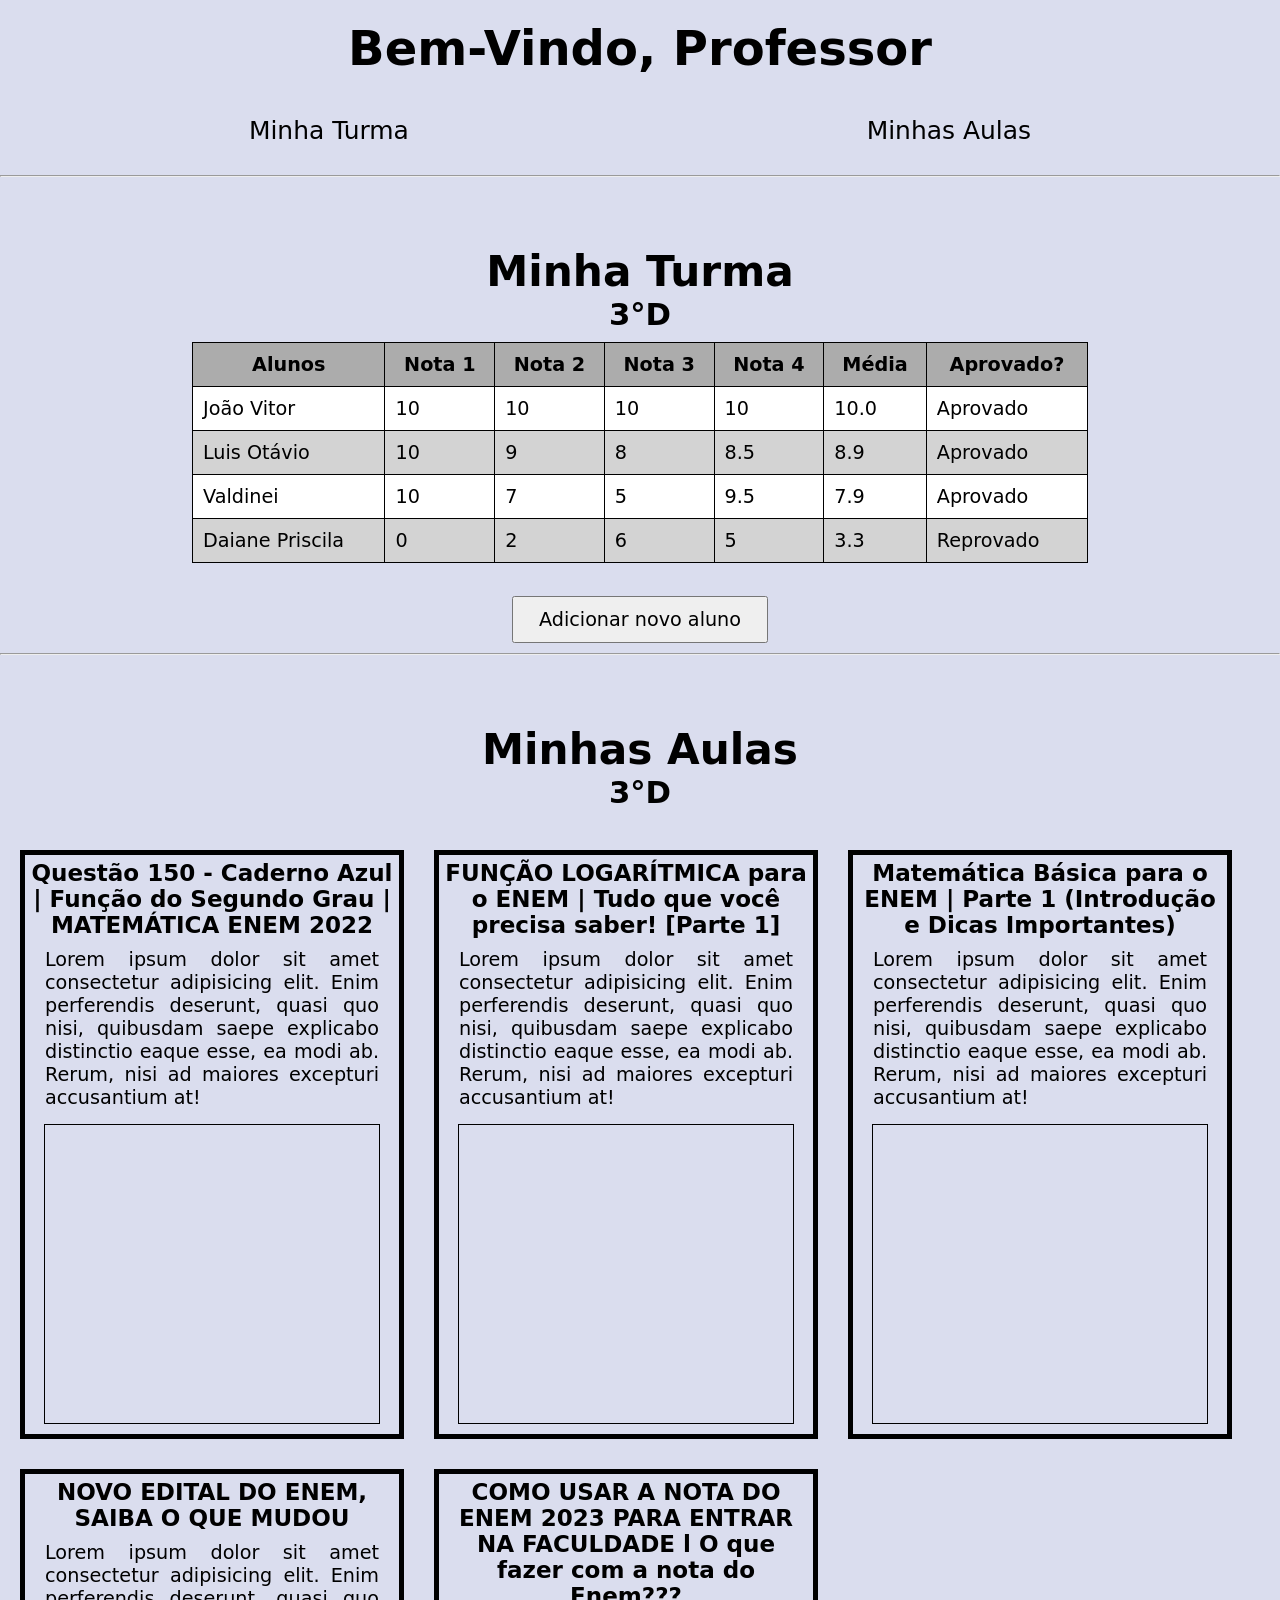
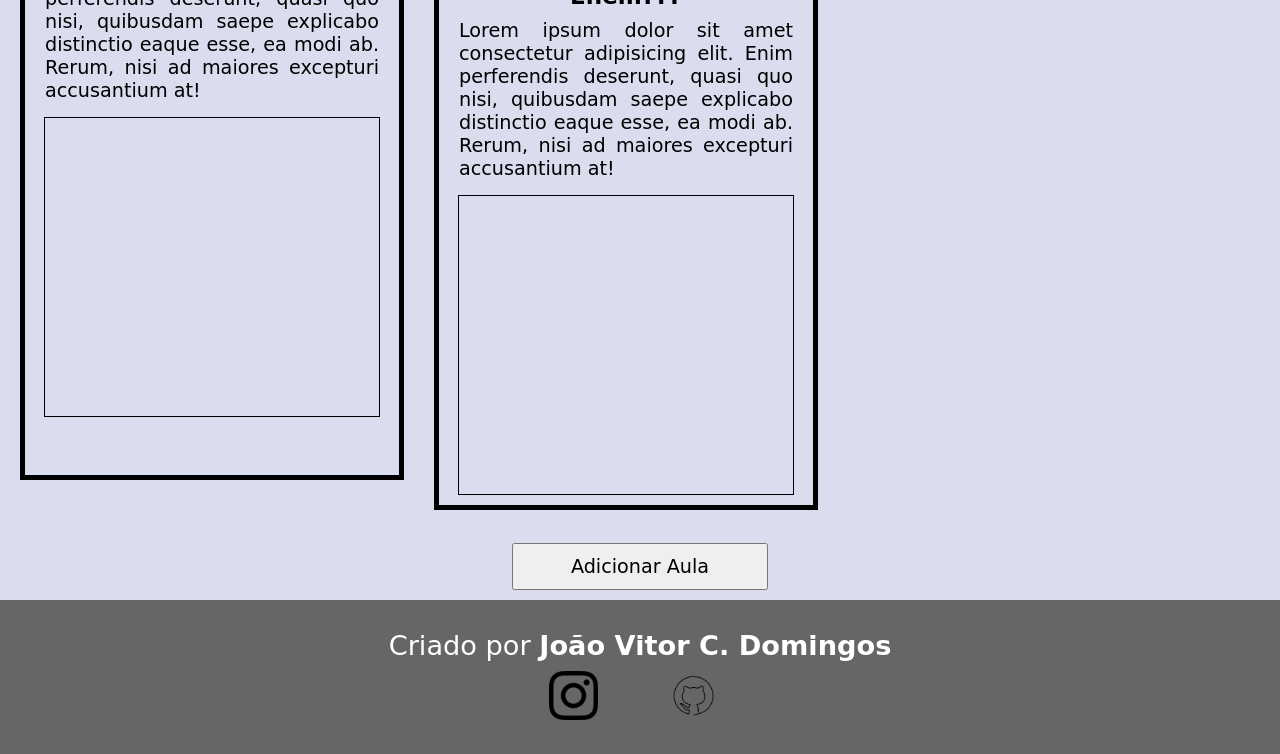
<file: index.html>
<!DOCTYPE html>
<html lang="pt-br">
<head>
    <meta charset="UTF-8">
    <meta name="viewport" content="width=device-width, initial-scale=1.0">
    <title>Área do Professor</title>
    <link rel="stylesheet" href="estilos/area.css">
    <link rel="stylesheet" href="estilos/media-query.css">

    <style> /* Para uso do JavaScript */
        .esconder {
            display: none;
        }
    </style>
</head>

<body onload="media_notas(), adicionar_click_td(), aparecer(escondido)">
    <header>
        <h1 id="bemvindo">Bem-Vindo, Professor</h1>
        
        <nav>
            <ul>
                <li><a href="#turma">Minha Turma</a></li>
                <li><a href="#aulas">Minhas Aulas</a></li>
                <!-- <li><a href="">Meus Trabalhos</a></li> -->
            </ul>
        </nav>
    </header>

    <hr>

    <main>
        <section id="turma">
            <h2>Minha Turma</h2>
            <h3>3°D</h3>

            <div class="div-tabela-alunos">
                <table class="tabela-alunos">
                    <thead>
                        <tr>
                            <th>Alunos</th>
                            <th>Nota 1</th>
                            <th>Nota 2</th>
                            <th>Nota 3</th>
                            <th>Nota 4</th>
                            <th>Média</th>
                            <th>Aprovado?</th>
                        </tr>
                    </thead>

                    <tbody>
                        <tr>
                            <td>João Vitor</td>
                            <td>10</td>
                            <td>10</td>
                            <td>10</td>
                            <td>10</td>
                            <td></td>
                            <td></td>
                        </tr>
                        <tr>
                            <td>Luis Otávio</td>
                            <td>10</td>
                            <td>9</td>
                            <td>8</td>
                            <td>8.5</td>
                            <td></td>
                            <td></td>
                        </tr>
                        <tr>
                            <td>Valdinei</td>
                            <td>10</td>
                            <td>7</td>
                            <td>5</td>
                            <td>9.5</td>
                            <td></td>
                            <td></td>
                        </tr>
                        <tr>
                            <td>Daiane Priscila</td>
                            <td>0</td>
                            <td>2</td>
                            <td>6</td>
                            <td>5</td>
                            <td></td>
                            <td></td>
                        </tr>
                    </tbody>
                </table>
            </div>

            <input type="button" value="Adicionar novo aluno" onclick="aparecer(escondido)" class="botao-adicionar">

            <div class="adicionar">
                <span>
                    <label for="nome-aluno">Nome do aluno:</label>
                    <input type="text" name="nome" id="nome-aluno" required minlength="10">
                </span>

                <span>
                    <label for="nasc-aluno">Data de Nascimento do aluno:</label>
                    <input type="date" name="nasc-aluno" id="nasc-aluno" required>
                </span>

                <p>Sexo do aluno:</p>
                <span>
                    <input type="radio" name="sexo" id="sexo-m" checked><label for="sexo-m">Masculino</label><br>
                    <input type="radio" name="sexo" id="sexo-f"><label for="sexo-f">Feminino</label>
                </span>

                <span>
                    <label for="foto-aluno">Foto do aluno:</label>
                    <input type="file" name="foto-aluno" id="foto-aluno">
                </span>

                <input type="button" value="Adicionar" onclick="adicionarAluno()">
            </div>
        </section>

        <hr>

        <section id="aulas">
            <h2>Minhas Aulas</h2>
            <h3>3°D</h3>

            <div class="aulas">
                <div class="aula">
                    <h3>Questão 150 - Caderno Azul | Função do Segundo Grau | MATEMÁTICA ENEM 2022</h3>
                    <p>Lorem ipsum dolor sit amet consectetur adipisicing elit. Enim perferendis deserunt, quasi quo nisi, quibusdam saepe explicabo distinctio eaque esse, ea modi ab. Rerum, nisi ad maiores excepturi accusantium at!</p>
                    <iframe width="560" height="315" src="https://www.youtube.com/embed/6a1d3cz2GYU" title="YouTube video player" frameborder="0" allow="accelerometer; autoplay; clipboard-write; encrypted-media; gyroscope; picture-in-picture; web-share" allowfullscreen></iframe>
                </div>

                <div class="aula">
                    <h3>FUNÇÃO LOGARÍTMICA para o ENEM | Tudo que você precisa saber! [Parte 1]</h3>
                    <p>Lorem ipsum dolor sit amet consectetur adipisicing elit. Enim perferendis deserunt, quasi quo nisi, quibusdam saepe explicabo distinctio eaque esse, ea modi ab. Rerum, nisi ad maiores excepturi accusantium at!</p>
                    <iframe width="560" height="315" src="https://www.youtube.com/embed/E5NHqj9yx9U" title="YouTube video player" frameborder="0" allow="accelerometer; autoplay; clipboard-write; encrypted-media; gyroscope; picture-in-picture; web-share" allowfullscreen></iframe>
                </div>

                <div class="aula">
                    <h3>Matemática Básica para o ENEM | Parte 1 (Introdução e Dicas Importantes)</h3>
                    <p>Lorem ipsum dolor sit amet consectetur adipisicing elit. Enim perferendis deserunt, quasi quo nisi, quibusdam saepe explicabo distinctio eaque esse, ea modi ab. Rerum, nisi ad maiores excepturi accusantium at!</p>
                    <iframe width="560" height="315" src="https://www.youtube.com/embed/uaYFrtduFmI" title="YouTube video player" frameborder="0" allow="accelerometer; autoplay; clipboard-write; encrypted-media; gyroscope; picture-in-picture; web-share" allowfullscreen></iframe>
                </div>

                <div class="aula">
                    <h3>NOVO EDITAL DO ENEM, SAIBA O QUE MUDOU</h3>
                    <p>Lorem ipsum dolor sit amet consectetur adipisicing elit. Enim perferendis deserunt, quasi quo nisi, quibusdam saepe explicabo distinctio eaque esse, ea modi ab. Rerum, nisi ad maiores excepturi accusantium at!</p>
                    <iframe width="560" height="315" src="https://www.youtube.com/embed/9kvY-RdTnsI" title="YouTube video player" frameborder="0" allow="accelerometer; autoplay; clipboard-write; encrypted-media; gyroscope; picture-in-picture; web-share" allowfullscreen></iframe>
                </div>

                <div class="aula">
                    <h3>COMO USAR A NOTA DO ENEM 2023 PARA ENTRAR NA FACULDADE l O que fazer com a nota do Enem???</h3>
                    <p>Lorem ipsum dolor sit amet consectetur adipisicing elit. Enim perferendis deserunt, quasi quo nisi, quibusdam saepe explicabo distinctio eaque esse, ea modi ab. Rerum, nisi ad maiores excepturi accusantium at!</p>
                    <iframe width="560" height="315" src="https://www.youtube.com/embed/r0-o216rIsg?si=68W6_zliNMwz59YJ" title="YouTube video player" frameborder="0" allow="accelerometer; autoplay; clipboard-write; encrypted-media; gyroscope; picture-in-picture; web-share" allowfullscreen></iframe>
                </div>
            </div>

            <input type="button" value="Adicionar Aula" onclick="aparecer(escondido)" class="botao-adicionar">

            <div class="adicionar">

                <span>
                    <label for="aula-titulo">Título da aula:</label>
                    <input type="text" name="aula-titulo" id="aula-titulo" required minlength="5" maxlength="30">
                </span>

                <span>
                    <label for="link-aula">Link da Aula:</label>
                    <input type="text" name="link-aula" id="link-aula" required>
                </span>

                <span>
                    <label for="aula-comen">Adicionar comentários (opcional):</label>
                    <textarea name="aula-comen" id="aula-comen" cols="30" rows="10"></textarea>
                </span>

                <input type="button" value="Adicionar" onclick="adicionarAula()">
            </div>
        </section>

        <!--

        <section>
            <h2>Meus Trabalhos</h2>
        </section>

        -->
        
    </main>

    <footer>
        <p>Criado por <strong>João Vitor C. Domingos</strong></p>
        
        <div class="sociais">
            <a href="https://www.instagram.com/jvdomingoss/" target="_blank">
                <img src="imagens/instagram-logo.png" alt="Meu Instagram">
                fffffffffff
            </a>

            <a href="https://github.com/JoaoVitorDomingos" target="_blank">
                <img src="imagens/github-logo.png" alt="Meu Github">
            </a>
        </div>
    </footer>

    <script src="script/script.js"></script>
</body>
</html>
</file>
<file: estilos/area.css>
@charset "UTF-8";

:root {
    --corfundo:#DADDEE;
}

* {
    font-family: system-ui, -apple-system, BlinkMacSystemFont, 'Segoe UI', Roboto, Oxygen, Ubuntu, Cantarell, 'Open Sans', 'Helvetica Neue', sans-serif;

    padding: 0px;
    margin: 0px;

    box-sizing: border-box;
}

body {
    background-color: var(--corfundo);
}

/* HEADER */
header {
    padding: 20px;
}

header > h1 {
    text-align: center;
    font-size: 2.5em;

    margin-bottom: 30px;
}

header > nav > ul {
    list-style-type: none;
    display: flex;
    justify-content: space-around;
}

header > nav > ul > li {
    padding: 10px;
    font-size: 1.2em;
}

header > nav > ul > li:hover {
    border: 2px solid #c5c7d6;
    border-radius: 5px;
    box-shadow: 3px 3px 6px 0px #b5b7c5af;
}

header > nav > ul > li > a {
    text-decoration: none;
    color: black;
}

hr {
    width: 100%;
    margin-bottom: 30px;
}

/* MAIN */
h2, h3 {
    text-align: center;
}

main > section > h2 {
    font-size: 1.9em;
}

main > section > h3 {
    margin-bottom: 10px;
    font-size: 1.3em;
}

main > section > input {
    margin: 20px 0px 10px 10px;
    padding: 10px;
}

/* SECTION MINHA TURMA */
div.div-tabela-alunos {
    overflow-x: auto;
}

table.tabela-alunos {
    border-collapse: collapse;
    margin: 10px;
    background-color: white;
}

table.tabela-alunos > thead {
    background-color: rgb(172, 172, 172);
}

table.tabela-alunos > tbody > tr:nth-child(even) {
    background-color: lightgray;
}

table.tabela-alunos tr > th, td {
   border: 1px solid black; 
   padding: 10px;
}

div.adicionar {
    margin-left: 10px;
    margin-bottom: 20px;
    font-size: 1.2em;
}

div.adicionar > span {
    display: block;
    padding: 0px 0px 5px 0px;
    margin-bottom: 10px;
}

div.adicionar > span > input {
    margin-left: 5px;
    padding: 4px;
}

input#nome-aluno {
    width: 60%;
}

input#nasc-aluno {
    width: 34%;
}

div.adicionar > input {
    padding: 7px 20px;
    display: block;
    margin: auto;
    width: 50%;
    margin-bottom: 50px;
}

/* SECTION MINHAS AULAS */
section#aulas > div.aulas > div.aula {
    margin-bottom: 40px;
}

section#aulas > div.aulas > div.aula > h3 {
    font-size: 1.05em;
    padding: 0px 10px;
}

section#aulas > div.aulas > div.aula > p {
    font-size: 0.93em;
    text-align: justify;
    padding: 5px 20px 10px 20px;
}

section#aulas > div.aulas > div.aula > div {
    position: relative;
}

section#aulas > div.aulas > div.aula > iframe {
    border: 1px solid black;
    width: 90%;
    display: block;
    margin: auto;
}

section#aulas > div.aulas > div.aula:last-child {
    margin-bottom: 0px;
}

input#aula-titulo, input#link-aula {
    width: 60%;
}

textarea#aula-comen {
    width: 90%;
    height: 100px;
    margin-top: 5px;
}


/* FOOTER */
footer {
    padding: 20px;
    background-color: rgb(102, 102, 102);
}

footer > p {
    text-align: center;
    color: white;
    margin-bottom: 10px;
}

footer > p > strong:hover {
    text-decoration: underline;
    cursor: pointer;
}

footer > div.sociais {
    width: 30%;
    margin: auto;
}

footer > div.sociais > a {
    color: rgb(102, 102, 102);
}

footer > div.sociais > a > img {
    width: 35%;
}
</file>
<file: estilos/media-query.css>
@charset "UTF-8";

/* CELL TELA DEITADA */
@media screen and (orientation = landscape) {
    header > h1 {
        font-size: 2.7em;
    }
    
    main > section > h2 {
        font-size: 2.2em;
    }

    main > section > h3 {
        font-size: 1.6em;
    }

    main > section > input, div.adicionar > input {
        font-size: .9em;
    }
    
    /* SECTION TURMA */
    table.tabela-alunos {
        margin: auto;
    }

    section#turma > input, div.adicionar {
        margin-left: 40px;
    }

    /* SECTION AULAS */
    section#aulas > div.aulas > div.aula {
        margin-bottom: 60px;
    }

    section#aulas > div.aulas > div.aula > h3 {
        font-size: 1.3em;
    }

    section#aulas > div.aulas > div.aula > p {
        font-size: 1.1em;
        width: 95%;
        margin: auto;
    }

    section#aulas > input {
        margin-left: 33px;
    }

    /* FOOTER */
    footer > p {
        font-size: 1.3em;
    }

    footer > div.sociais > a {
        color: rgb(102, 102, 102);
    }

    footer > div.sociais > a > img {
        width: 27%;
    }
}

/* TABLET */
@media screen and (min-width: 768px) {
    main > section#turma > div.div-tabela-alunos > table.tabela-alunos {
        width: 90%;
    }

    /* SECTION AULAS */
    main > section#aulas > div.aulas > div.aula > iframe {
        height: 300px;
    }
}

/* NOTEBOOK E PC */
@media screen and (min-width: 1200px) {
    /* HEADER */
    header > h1 {
        font-size: 3em;
    }

    header > nav {
        font-size: 1.3em;
    }
    
    /* MAIN */
    main > section#turma > input, main > section#aulas > input {
        width: 20%;
        font-size: 1em;
        display: block;
        margin: 33px auto 10px auto;
        
    }

    main > section > div.adicionar {
        max-width: 70%;
        margin: auto;
        font-size: 1.3em;
    }

    main > section {
        font-size: 1.2em;
        margin-top: 70px;
    }

    /* SECTION ALUNOS */
    main > section#turma > div.div-tabela-alunos > table.tabela-alunos {
        max-width: 70%;
    }

    /* SECTION AULAS */
    main > section#aulas > div.aulas {
        margin-top: 40px;
        display: flex;
        flex-wrap: wrap;
    }

    main > section#aulas > div.aulas > div.aula {
        border: 5px solid black;
        margin: 0px 10px 30px 20px;
        width: 30%;
        height: auto;
    }

    main > section#aulas > div.aulas > div.aula > h3 {
        font-size: 1.2em;
        padding: 0;
        margin: 5px;
    }

    main > section#aulas > div.aulas > div.aula > p {
        width: 100%;
        font-size: 1em;
    }

    main > section#aulas > div.aulas > div.aula > iframe {
        max-width: 100%;
        margin: 5px auto 10px auto;
    }

    /* FOOTER */
    footer {
        padding: 30px;
    }

    footer > p {
        font-size: 1.7em;
    }

    footer > div.sociais {
        width: 15%;
    }
}

/* TELAS GRANDE */
@media screen and (min-width: 1200px) {
    main > section > div.adicionar {
        max-width: 60%;
    }
}
</file>
